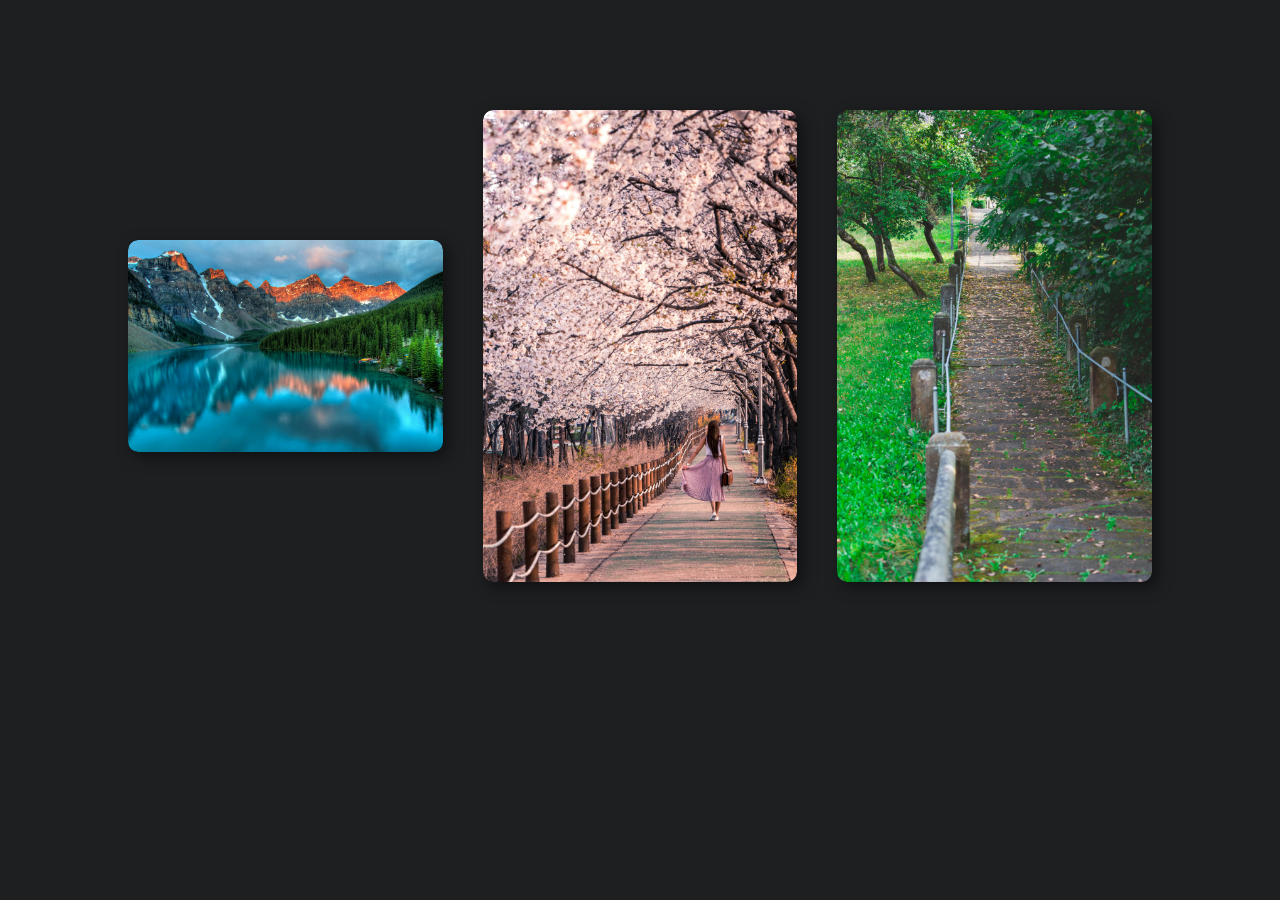
<file: cards/hoverOvarlyAni/index.html>
<!DOCTYPE html>
<html lang="en">
<head>
    <meta charset="UTF-8">
    <meta name="viewport" content="width=device-width, initial-scale=1.0">
    <title>CSS cards Hover Overly</title>
    <link rel="stylesheet" href="style.css">
</head>
<body>
    <div id="card-area">
        <div class="wrapper">
            <div class="box-area">
                <div class="box">
                    <img src="img1.jpg" alt="">
                    <div class="overlay">
                        <h3>Forests</h3>
                        <p>Lorem ipsum dolor sit amet consectetur,
                             adipisicing elit. Eius natus error nesciunt ut ad similique.</p>
                             <a href="#">Book Now</a>
                    </div>
                </div>
                <div class="box">
                    <img src="img2.jpg" alt="">
                    <div class="overlay">
                        <h3>Forests</h3>
                        <p>Lorem ipsum dolor sit amet consectetur,
                             adipisicing elit. Eius natus error nesciunt ut ad similique.</p>
                             <a href="#">Book Now</a>
                    </div>
                </div>
                <div class="box">
                    <img src="img3.jpg" alt="">
                    <div class="overlay">
                        <h3>Forests</h3>
                        <p>Lorem ipsum dolor sit amet consectetur,
                             adipisicing elit. Eius natus error nesciunt ut ad similique.</p>
                             <a href="#">Book Now</a>
                    </div>
                </div>
            </div>
        </div>
    </div>
</body>
</html>
</file>
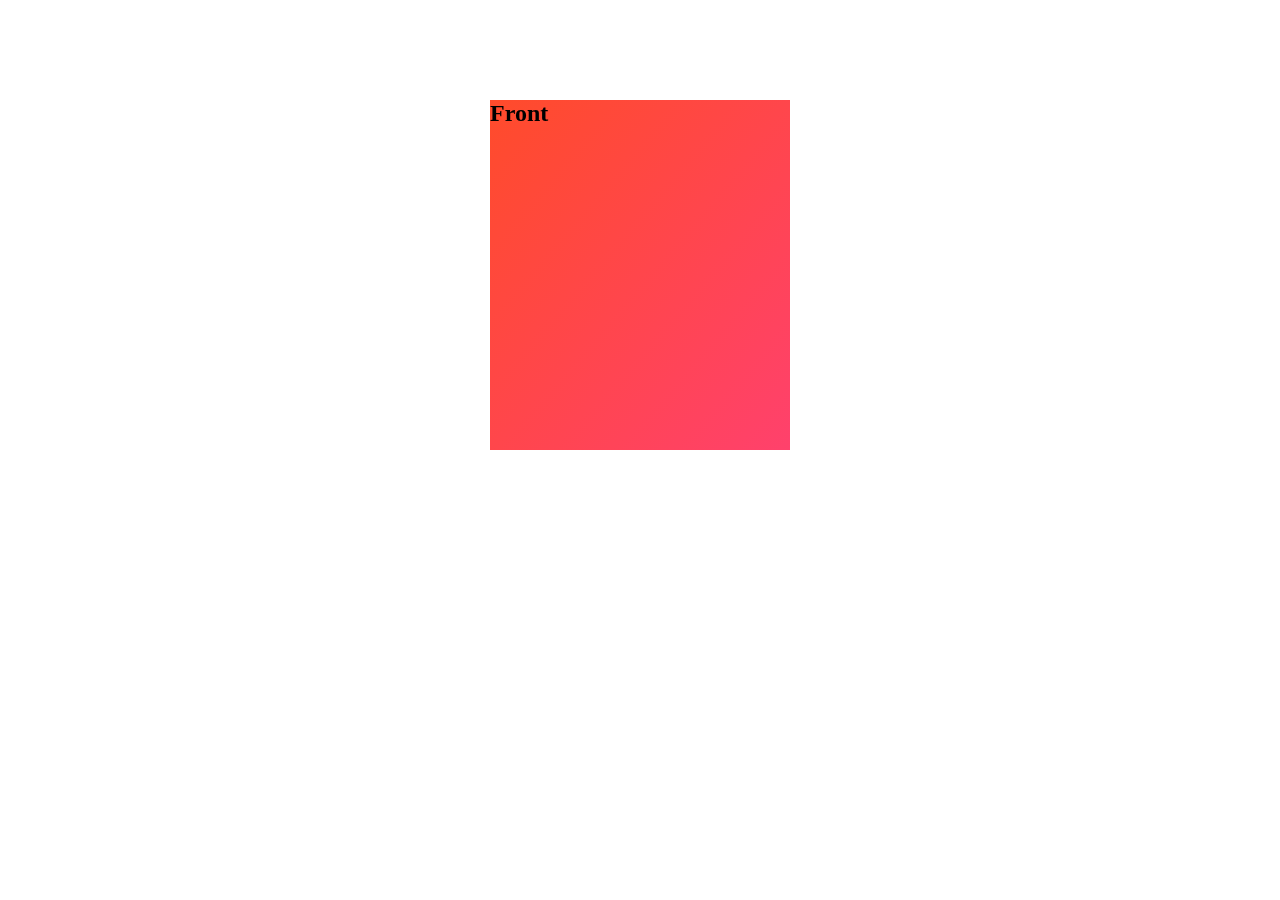
<file: newProject/3dflip/index.html>
<!DOCTYPE html>
<html lang="en">
<head>
    <meta charset="UTF-8">
    <meta name="viewport" content="width=device-width, initial-scale=1.0">
    <title>Document</title>
    <link rel="stylesheet" href="style.css">
</head>
<body>
    <div class="card">
        <div class="card-inner">
            <div class="card-front">
                <h2>Front</h2>
            </div>
            <div class="card-back">
                <h2>Back</h2>
            </div>
        </div>
    </div>
</body>
</html>
</file>
<file: cards/hoverOvarlyAni/style.css>
*{
    margin: 0;
    padding: 0;
    font-family: poppins;
    box-sizing: border-box;
}
body{
    background: #1e1f21;
    color: #fff;
}

.wrapper{
    padding: 10px 10%;
}

#card-area{
    padding: 50px 0;
}

.box-area{
    display: grid;
    grid-template-columns: repeat(auto-fit, minmax(250px , 1fr));
    grid-gap: 40px;
    margin-top: 50px;
    align-items: center;
    object-fit: cover;
}
.box{
    border-radius: 10px;
    position: relative;
    overflow: hidden;
    box-shadow: 5px 5px 15px rgba(0,0,0,0.5);
}

.box img{
    width: 100%;
    height: 100%;
    object-fit: cover;
    /* width: 50%; */
    border-radius: 10px;
    display: block;
    transition: transform 0.5s;
}

.overlay{
    height: 0;
    width: 100%;
    background: linear-gradient(transparent, #1c1c1c 58%);
    border-radius: 10px;
    position: absolute;
    left: 0;
    bottom: 0;
    overflow: hidden;
    display: flex;
    align-items: center;
    justify-content: center;
    flex-direction: column;
    padding: 0 40px;
    text-align: center;
    font-size: 14px;
    transition: height  0.5s;
}



.overlay h3{
    font-weight: 500;
    margin-bottom: 5px;
    margin-top: 80% ;
    font-family: bebas neue;
    font-size: 30px;
    letter-spacing: 2px;

}

.overlay a{
    margin-top: 10px;
    color: #262626;
    text-decoration: none;
    font-size: 14px;
    background: #fff;
    border-radius: 50px;
    text-align: center;
    padding: 5px 15px;
}

.box:hover img{
    transform: scale(1.2);
}

.box:hover .overlay{
    height: 100%;
}
</file>
<file: newProject/3dflip/style.css>
*{
    margin: 0;
    padding: 0;
    box-sizing: border-box;

}
body{
    display: flex;
    justify-content: center;
    align-items: center;
    margin-top: 100px;
}
.card{
    position: relative;
    width: 300px;
    height: 350px;
    perspective: 1000px;
}

.card-inner{
    position:absolute;
    width: 100%;
    height: 100%;
    transition: transform 0.8s;
    transform-style: preserve-3d;
}
.card:hover .card-inner{
    transform: rotateY(-180deg);
}

.card-front, .card-back {
    position: absolute;
    width: 100%;
    height: 100%;
    backface-visibility: hidden;
    background: linear-gradient(to bottom right, #ff4b2b, #ff416c);
}

.card-back{
    background: linear-gradient(to bottom right, #2b32b2, #416cff);
    color: #fff;
    transform: rotateY(180deg);

}
</file>
